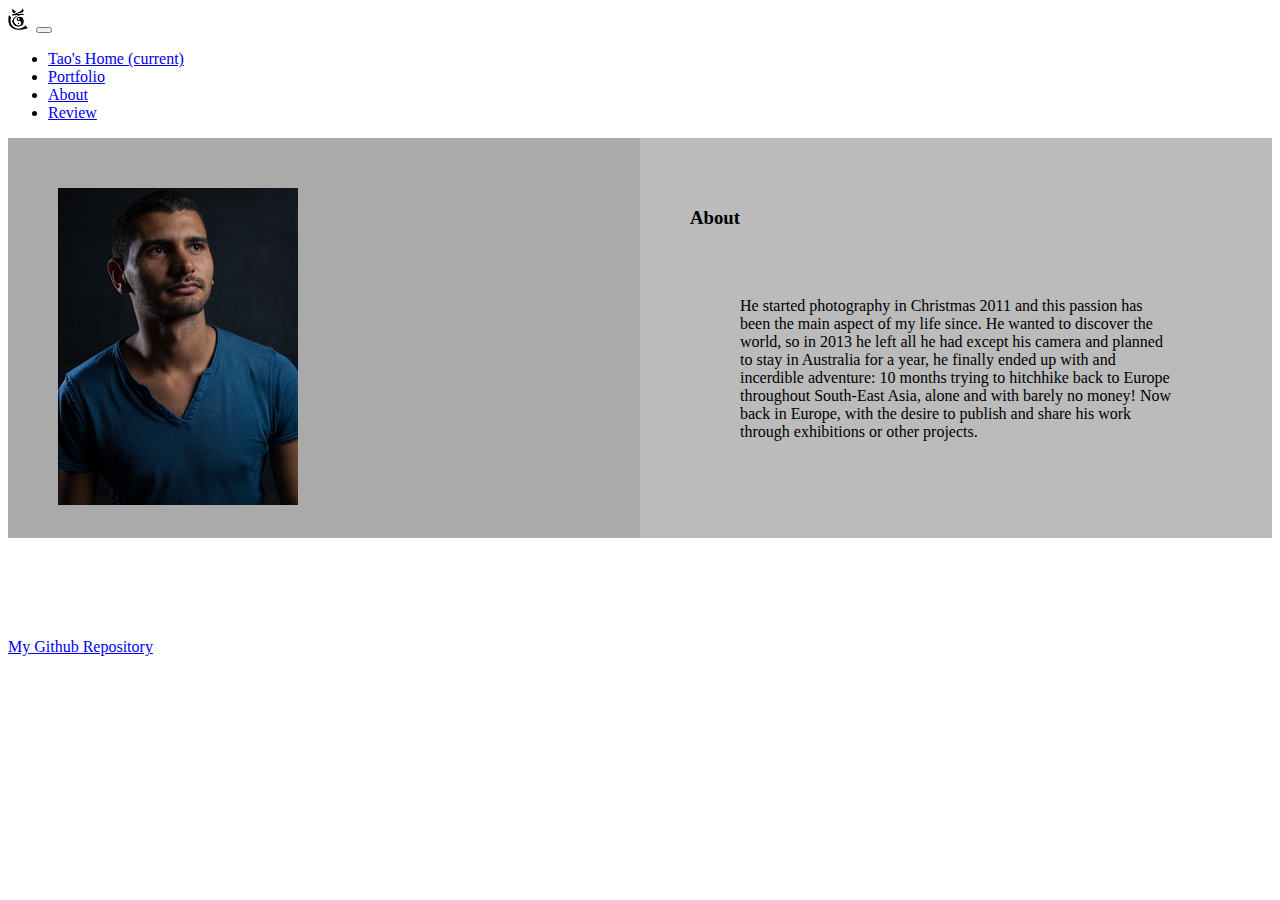
<file: pages/about.html>
<!DOCTYPE html>
<html>
<head>
  <link rel="stylesheet" href="https://stackpath.bootstrapcdn.com/bootstrap/4.1.3/css/bootstrap.min.css" integrity="sha384-MCw98/SFnGE8fJT3GXwEOngsV7Zt27NXFoaoApmYm81iuXoPkFOJwJ8ERdknLPMO" crossorigin="anonymous">
  <link rel="stylesheet" href="../css/styles.css" />
  <title>Your title here</title>
  <meta name="viewport" content="width=device-width, initial-scale=1">
</head>
<body>
  <nav class="navbar navbar-expand-lg navbar-light bg-white">
    <img src="../Tao.png" alt="Tao">
    <button class="navbar-toggler" type="button" data-toggle="collapse" data-target="#navbarNav" aria-controls="navbarNav" aria-expanded="false" aria-label="Toggle navigation">
      <span class="navbar-toggler-icon"></span>
    </button>
    <div class="collapse navbar-collapse" id="navbarNav">
      <ul class="navbar-nav">
        <li class="nav-item active">
          <a class="nav-link" href="../index.html">Tao's Home <span class="sr-only">(current)</span></a>
        </li>
        <li class="nav-item">
          <a class="nav-link" href="portfolio.html">Portfolio</a>
        </li>
        <li class="nav-item">
          <a class="nav-link" href="about.html">About</a>
        </li>
        <li class="nav-item">
          <a class="nav-link" href="reviews.html">Review</a>
        </li>
      </ul>
    </div>
  </nav>
  <script src="https://code.jquery.com/jquery-3.3.1.slim.min.js" integrity="sha384-q8i/X+965DzO0rT7abK41JStQIAqVgRVzpbzo5smXKp4YfRvH+8abtTE1Pi6jizo" crossorigin="anonymous"></script>
  <script src="https://cdnjs.cloudflare.com/ajax/libs/popper.js/1.14.3/umd/popper.min.js" integrity="sha384-ZMP7rVo3mIykV+2+9J3UJ46jBk0WLaUAdn689aCwoqbBJiSnjAK/l8WvCWPIPm49" crossorigin="anonymous"></script>
  <script src="https://stackpath.bootstrapcdn.com/bootstrap/4.1.3/js/bootstrap.min.js" integrity="sha384-ChfqqxuZUCnJSK3+MXmPNIyE6ZbWh2IMqE241rYiqJxyMiZ6OW/JmZQ5stwEULTy" crossorigin="anonymous"></script>
  <div class="container">
    <div class="row">
      <div class="col-lg">
      </div>
    </div>
  </div>
  <div class="row">
    <div class="column" style="background-color:#aaa;">
      <img src="Photo.png">
    </div>
    <div class="column" style="background-color:#bbb;">
      <h3>About</h3>
      <p>
        He started photography in Christmas 2011 and this passion has been the main aspect of my life since.
        He wanted to discover the world, so in 2013 he left all he had except his camera and planned to stay in Australia for a year, he finally ended up with and incerdible adventure: 10 months trying to hitchhike back to Europe throughout South-East Asia, alone and with barely no money!
        Now back in Europe, with the desire to publish and share his work through exhibitions or other projects.</p>
    </div>
  </div>
  <a href="https://github.com/BYU-CS-260-Winter-2019/lab-1-petertaoyang">My Github Repository</a>
</body>
</html>
</file>
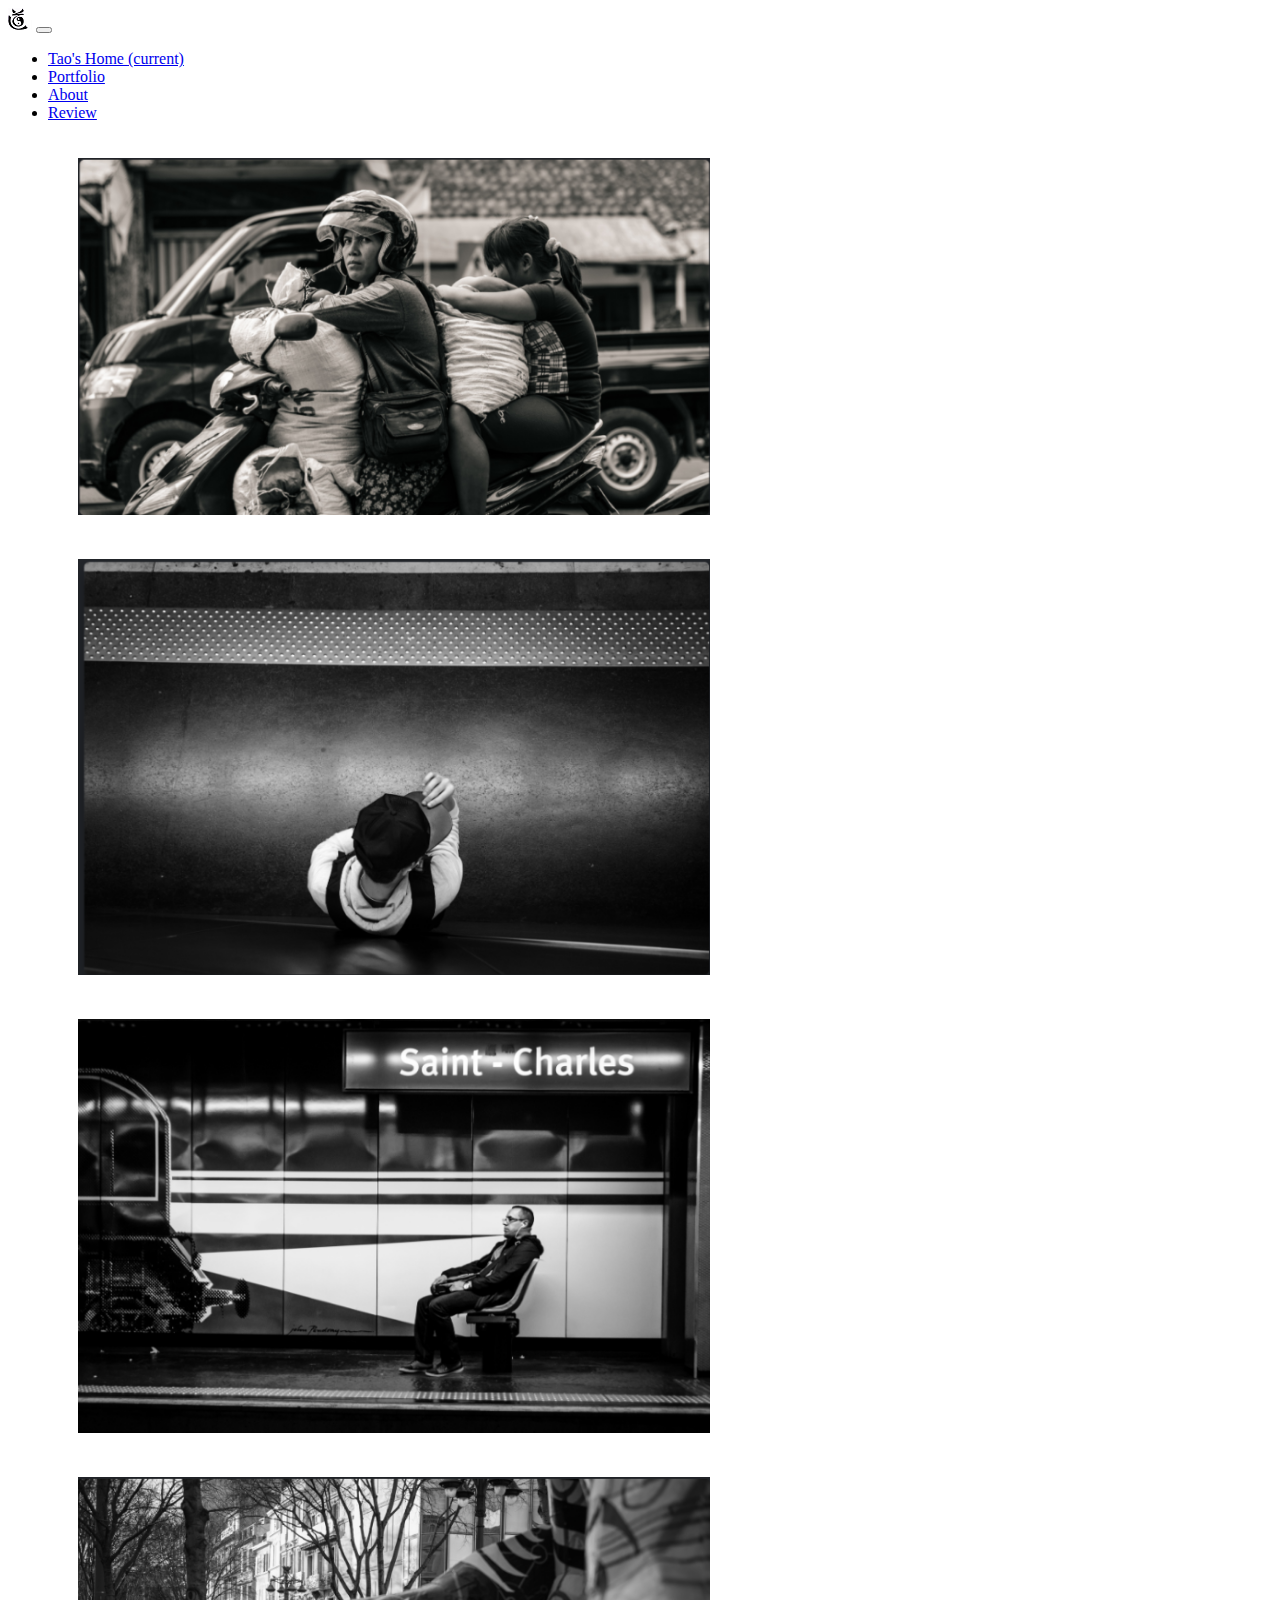
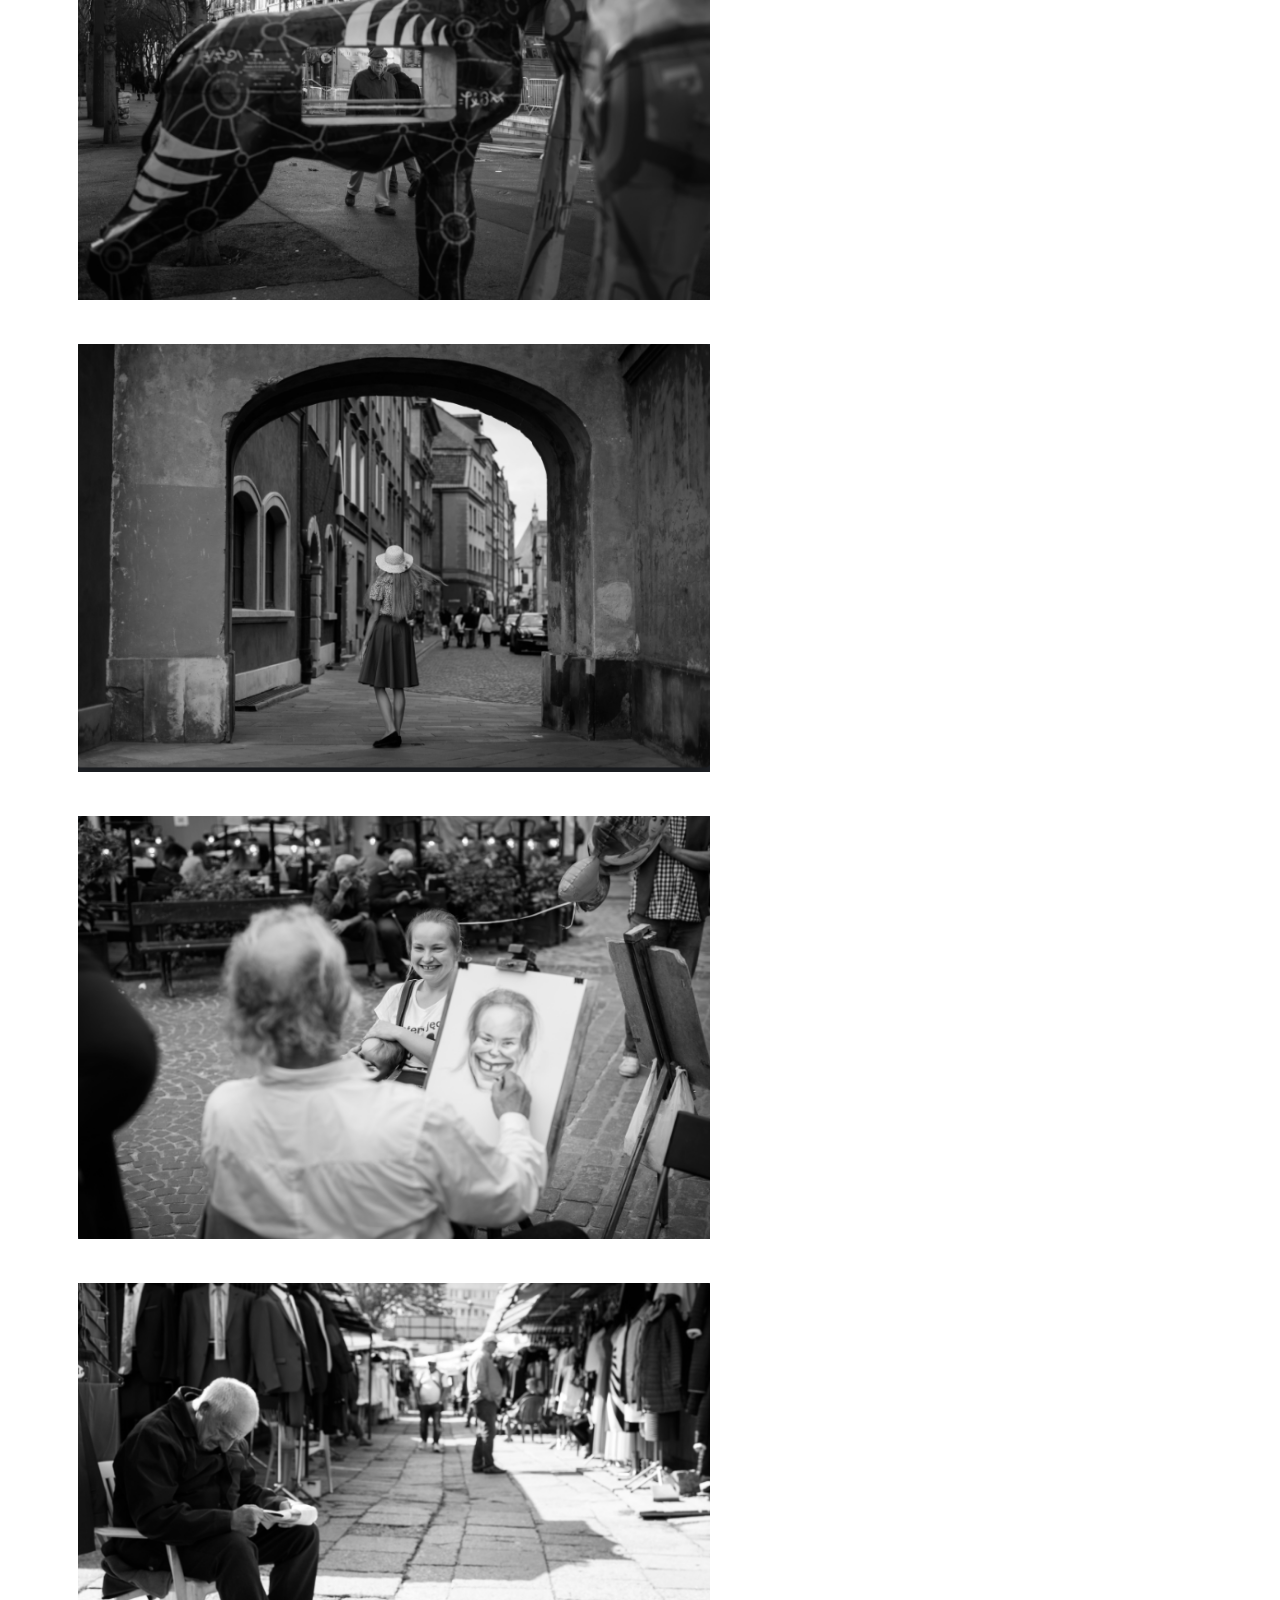
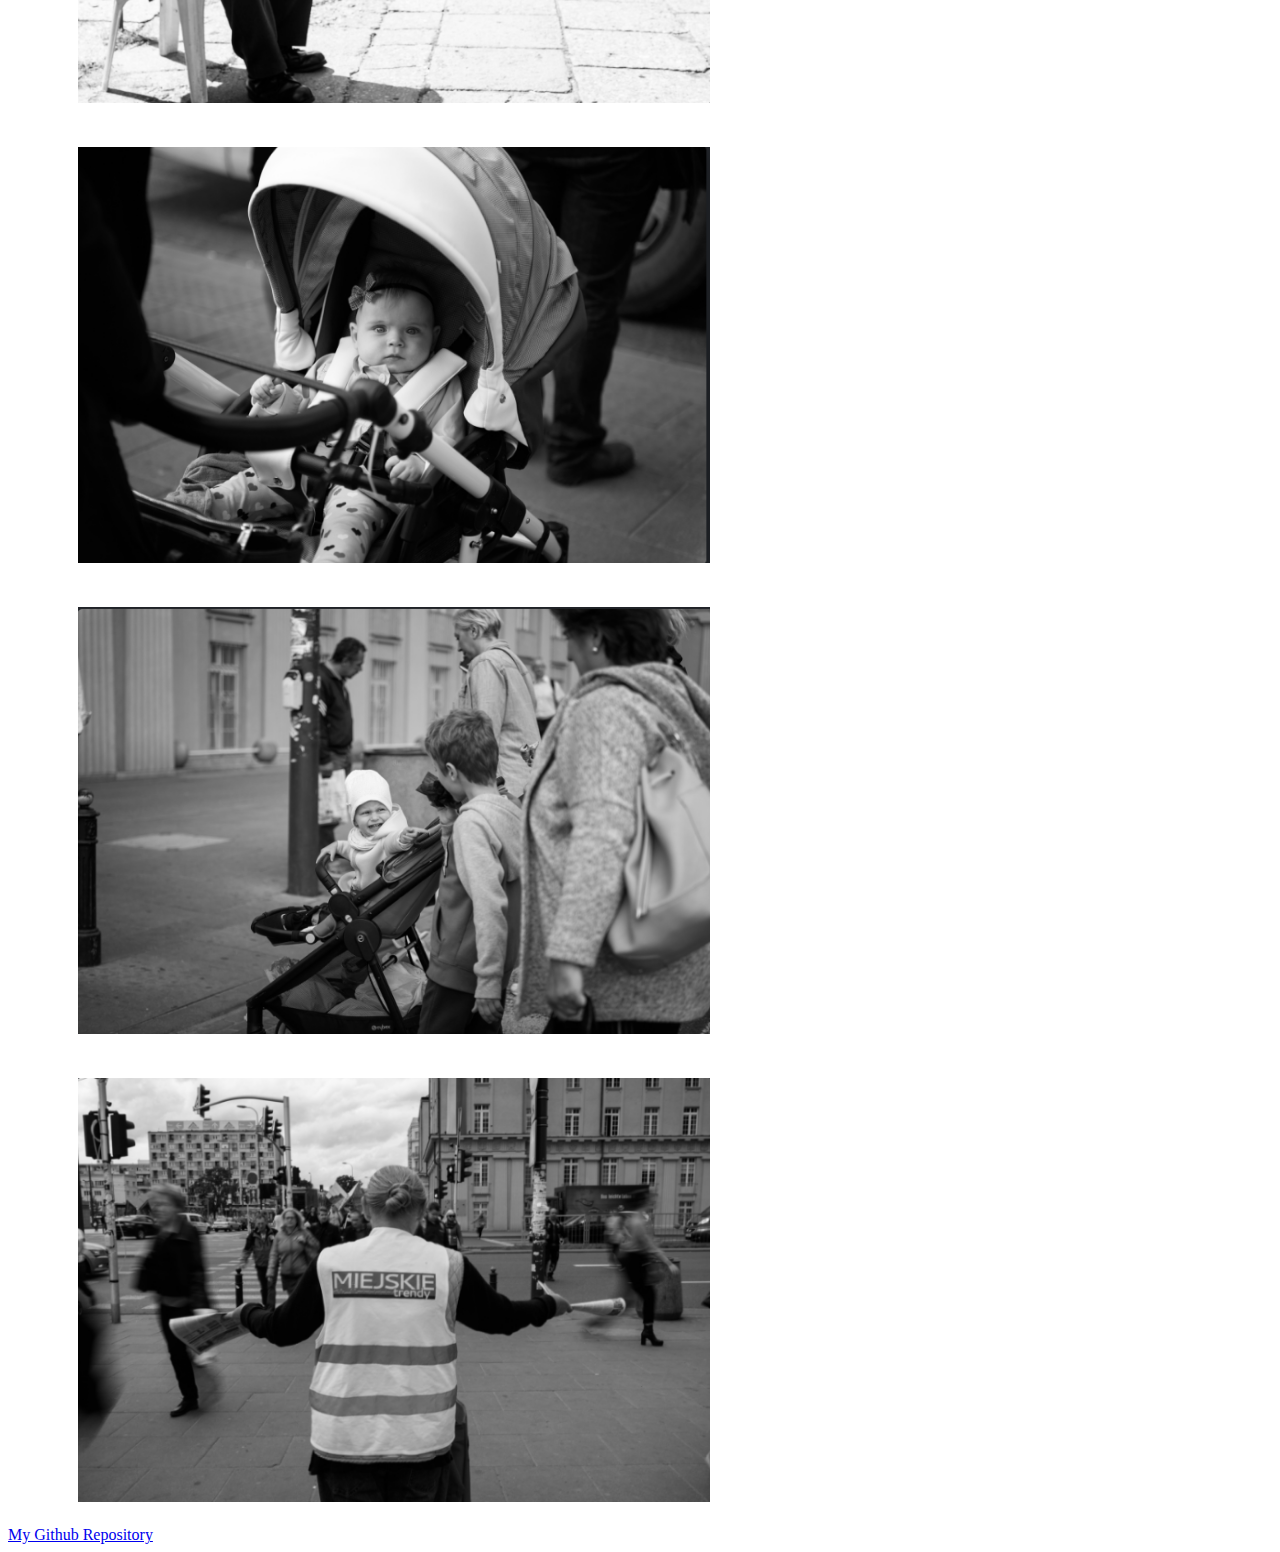
<file: pages/portfolio.html>
<!DOCTYPE html>
<html>
<head>
  <link rel="stylesheet" href="https://stackpath.bootstrapcdn.com/bootstrap/4.1.3/css/bootstrap.min.css" integrity="sha384-MCw98/SFnGE8fJT3GXwEOngsV7Zt27NXFoaoApmYm81iuXoPkFOJwJ8ERdknLPMO" crossorigin="anonymous">
  <link rel="stylesheet" href="../css/styles.css" />
  <title>Your title here</title>
</head
<body>
  <nav class="navbar navbar-expand-lg navbar-light bg-white">
    <img src="../Tao.png" alt="Tao">
    <button class="navbar-toggler" type="button" data-toggle="collapse" data-target="#navbarNav" aria-controls="navbarNav" aria-expanded="false" aria-label="Toggle navigation">
      <span class="navbar-toggler-icon"></span>
    </button>
    <div class="collapse navbar-collapse" id="navbarNav">
      <ul class="navbar-nav">
        <li class="nav-item active">
          <a class="nav-link" href="../index.html">Tao's Home <span class="sr-only">(current)</span></a>
        </li>
        <li class="nav-item">
          <a class="nav-link" href="portfolio.html">Portfolio</a>
        </li>
        <li class="nav-item">
          <a class="nav-link" href="about.html">About</a>
        </li>
        <li class="nav-item">
          <a class="nav-link" href="reviews.html">Review</a>
        </li>
      </ul>
    </div>
  </nav>
  <script src="https://code.jquery.com/jquery-3.3.1.slim.min.js" integrity="sha384-q8i/X+965DzO0rT7abK41JStQIAqVgRVzpbzo5smXKp4YfRvH+8abtTE1Pi6jizo" crossorigin="anonymous"></script>
  <script src="https://cdnjs.cloudflare.com/ajax/libs/popper.js/1.14.3/umd/popper.min.js" integrity="sha384-ZMP7rVo3mIykV+2+9J3UJ46jBk0WLaUAdn689aCwoqbBJiSnjAK/l8WvCWPIPm49" crossorigin="anonymous"></script>
  <script src="https://stackpath.bootstrapcdn.com/bootstrap/4.1.3/js/bootstrap.min.js" integrity="sha384-ChfqqxuZUCnJSK3+MXmPNIyE6ZbWh2IMqE241rYiqJxyMiZ6OW/JmZQ5stwEULTy" crossorigin="anonymous"></script>
  <div class="image">
    <img src="../images/ScreenClip.png" />
  </div>
  <div class="image">
    <img src="../images/ScreenClip [1].png" />
  </div>
  <div class="image">
    <img src="../images/ScreenClip [2].png" />
  </div>
  <div class="image">
    <img src="../images/ScreenClip [3].png" />
  </div>
  <div class="image">
    <img src="../images/ScreenClip [4].png" />
  </div>
  <div class="image">
    <img src="../images/ScreenClip [5].png" />
  </div>
  <div class="image">
    <img src="../images/ScreenClip [6].png" />
  </div>
  <div class="image">
    <img src="../images/ScreenClip [7].png" />
  </div>
  <div class="image">
    <img src="../images/ScreenClip [8].png" />
  </div>
  <div class="image">
    <img src="../images/ScreenClip [9].png" />
  </div>
  <a href="https://github.com/BYU-CS-260-Winter-2019/lab-1-petertaoyang">My Github Repository</a>
</body>
</html>
</file>
<file: css/styles.css>
<style>
* {
  box-sizing: border-box;
}

.row {
  display: flex;
}

/* Create two equal columns that sits next to each other */
.column {
  flex: 50%;
  padding: 50px;
  height: 300px; /* Should be removed. Only for demonstration */


  margin-bottom: 100px;

}

.review {
  padding-top: 50px;
  padding-right: 80px;
  padding-bottom: 50px;
  padding-left: 80px;
  background-color: yellow;
}

p {
  padding-top: 50px;
  padding-right: 50px;
  padding-bottom: 50px;
  padding-left: 50px;
}

/* Image Grid */
.portfolio {
  display: grid;
  grid-template: auto auto auto auto auto / 1fr 1fr 1fr;
  grid-column-gap: 10px;
  grid-row-gap: 10px;
}

.image img {
  width: 50%;
  padding: 20px;
  margin-left: 50px;
}
</style>
</file>
